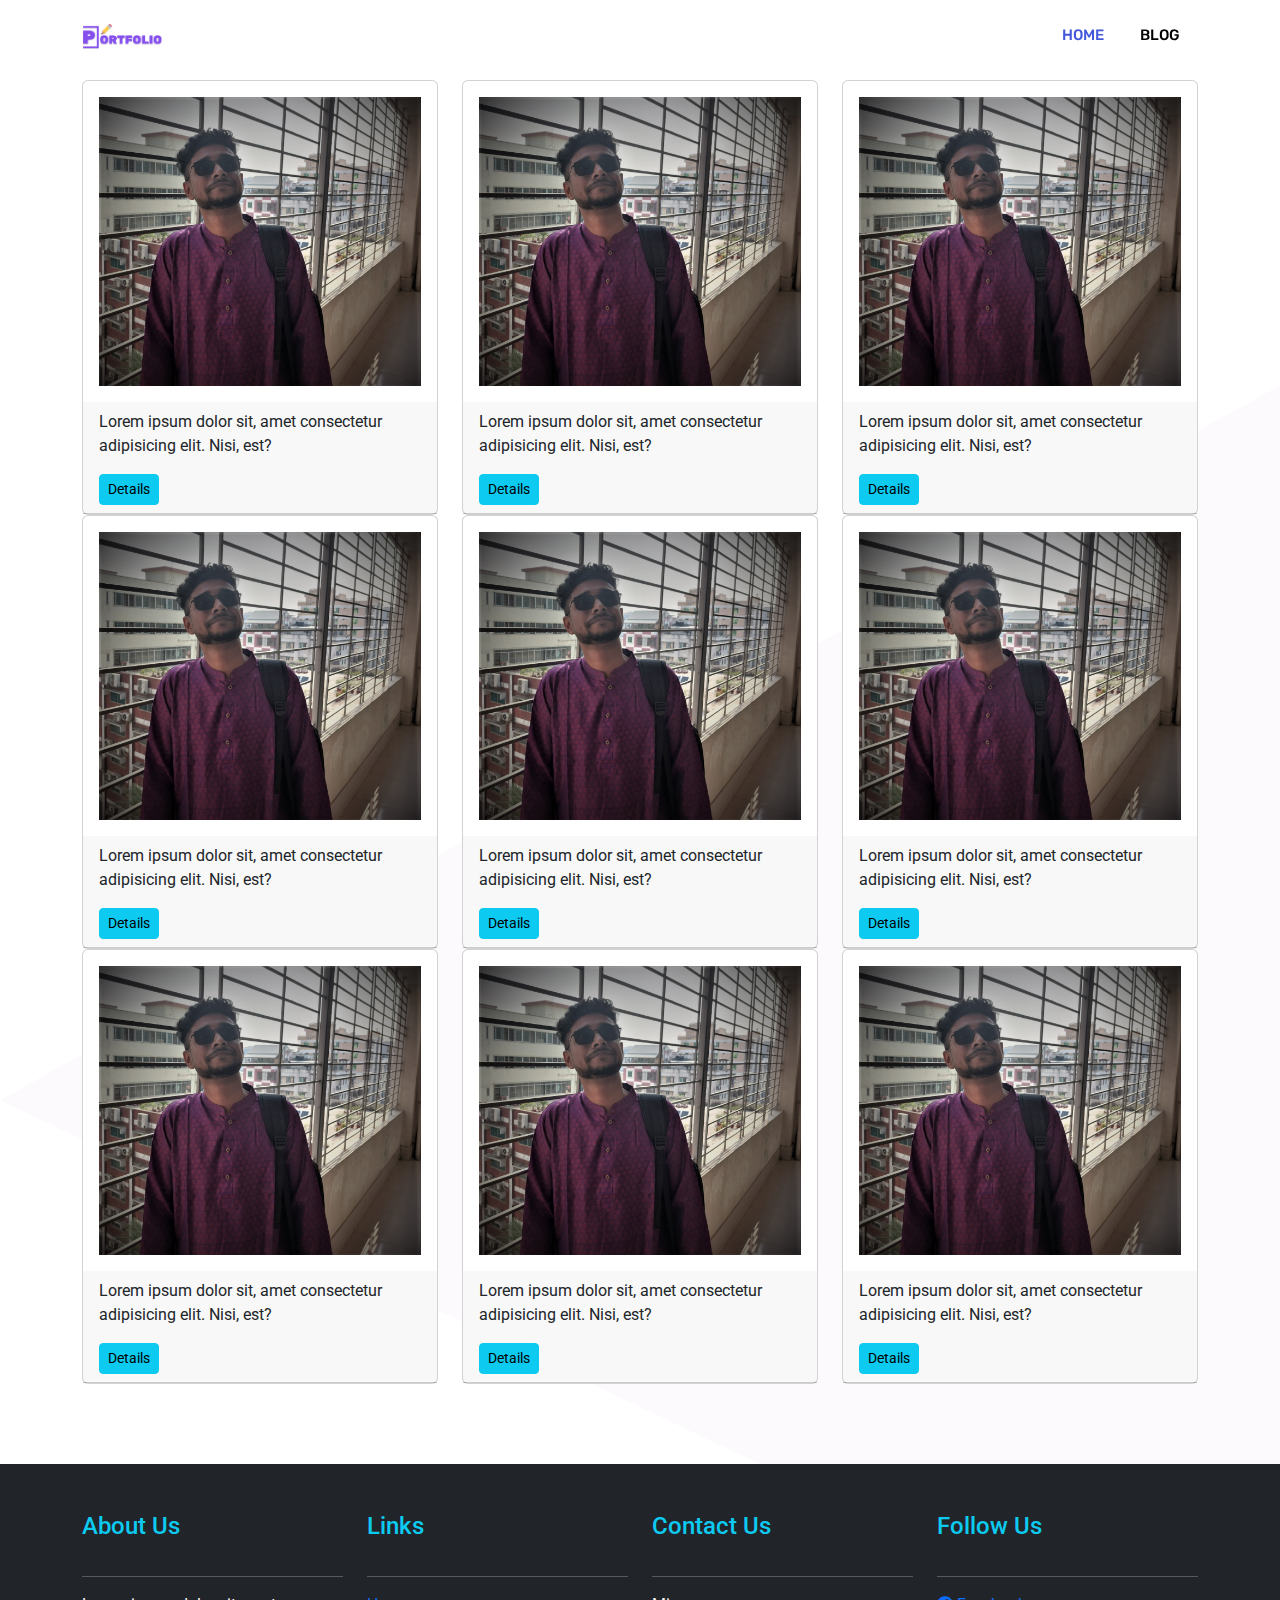
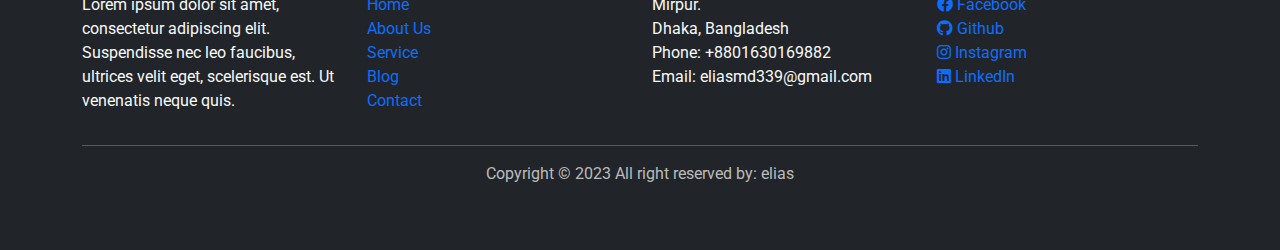
<file: blog.html>
<!DOCTYPE html>
<html lang="en">
<head>
    <meta charset="UTF-8">
    <meta http-equiv="X-UA-Compatible" content="IE=edge">
    <meta name="viewport" content="width=device-width, initial-scale=1.0">
    <title>Document</title>
    <link rel="stylesheet" href="css/bootstrap.css">
    <link rel="stylesheet" href="https://cdnjs.cloudflare.com/ajax/libs/font-awesome/5.15.4/css/all.min.css" integrity="sha512-1ycn6IcaQQ40/MKBW2W4Rhis/DbILU74C1vSrLJxCq57o941Ym01SwNsOMqvEBFlcgUa6xLiPY/NS5R+E6ztJQ==" crossorigin="anonymous" referrerpolicy="no-referrer" />
    <link rel="stylesheet" href="css/style.css">
    <link rel="stylesheet" href="css/responsive-style.css">
</head>
<body data-bs-spy="scroll" data-bs-target=".navbar" data-bs-offset="90">


    <!-- Navbar section -->
    <header class="header_wrapper">
        <nav class="navbar navbar-expand-lg fixed-top">
        <div class="container">
            <a class="navbar-brand" href="#">
                <!-- <h2><span style="color: rgb(11, 77, 2);">Md.</span><span style="color: rgb(3, 24, 116);">Elias</span><span style="color: rgb(1, 110, 25);">Shikdar</span></h2> -->
                <img src="image/logo.png" class="img-fluid" alt="logo">
            </a>

            <button class="navbar-toggler" type="button" data-bs-toggle="collapse" data-bs-target="#navbarNav" aria-controls="navbarNav" aria-expanded="false" aria-label="Toggle navigation">
            <!-- <span class="navbar-toggler-icon"></span> -->
            <i class="fas fa-stream "></i>
            </button>

            <div class="collapse navbar-collapse justify-content-end" id="navbarNav">
                <ul class="navbar-nav menu-navbar-nav">
                    <li class="nav-item">
                    <a class="nav-link active" aria-current="page" href="file:///C:/Users/Elias/Desktop/BASIS%20project/portfolio/index.html?#home">Home</a>
                    </li>
                    <!-- <li class="nav-item">
                    <a class="nav-link" href="file:///C:/Users/Elias/Desktop/BASIS%20project/portfolio/index.html?#home">About</a>
                    </li> -->
                    <!-- <li class="nav-item">
                    <a class="nav-link" href="file:///C:/Users/Elias/Desktop/BASIS%20project/portfolio/index.html?#home">Service</a>
                    </li> -->
                    <!-- <li class="nav-item">
                    <a class="nav-link" href="file:///C:/Users/Elias/Desktop/BASIS%20project/portfolio/index.html?#home">Project</a>
                    </li> -->
                    <li class="nav-item">
                    <a class="nav-link" href="file:///C:/Users/Elias/Desktop/BASIS%20project/portfolio/blog.html#about">Blog</a>
                    </li>
                    <!-- <li class="nav-item">
                    <a class="nav-link" href="file:///C:/Users/Elias/Desktop/BASIS%20project/portfolio/index.html?#home">Contact</a>
                    </li> -->
                    
                </ul>
            </div>
        </div>
        </nav>
     </header>
     <!--End Navbar section -->

    <!-- Blog section -->
    <div class="">
        <section class="container">
            <div class="row">
                <div class="col-md-4">
                    <div class="card">
                        <div class="card-body">
                            <img src="image/1.jpeg" alt="" class="img-fluid">
                        </div>
                        <div class="card-header">
                            <p>Lorem ipsum dolor sit, amet consectetur adipisicing elit. Nisi, est?</p>
                            <button class="btn btn-info btn-sm">Details</button>
                        </div>
                    </div>
                </div>
                <div class="col-md-4">
                    <div class="card">
                        <div class="card-body">
                            <img src="image/1.jpeg" alt="" class="img-fluid">
                        </div>
                        <div class="card-header">
                            <p>Lorem ipsum dolor sit, amet consectetur adipisicing elit. Nisi, est?</p>
                            <button class="btn btn-info btn-sm">Details</button>
                        </div>
                    </div>
                </div>
                <div class="col-md-4">
                    <div class="card">
                        <div class="card-body">
                            <img src="image/1.jpeg" alt="" class="img-fluid">
                        </div>
                        <div class="card-header">
                            <p>Lorem ipsum dolor sit, amet consectetur adipisicing elit. Nisi, est?</p>
                            <button class="btn btn-info btn-sm">Details</button>
                        </div>
                    </div>
                </div>
                
                
            </div>
            <div class="row">
                <div class="col-md-4">
                    <div class="card">
                        <div class="card-body">
                            <img src="image/1.jpeg" alt="" class="img-fluid">
                        </div>
                        <div class="card-header">
                            <p>Lorem ipsum dolor sit, amet consectetur adipisicing elit. Nisi, est?</p>
                            <button class="btn btn-info btn-sm">Details</button>
                        </div>
                    </div>
                </div>
                <div class="col-md-4">
                    <div class="card">
                        <div class="card-body">
                            <img src="image/1.jpeg" alt="" class="img-fluid">
                        </div>
                        <div class="card-header">
                            <p>Lorem ipsum dolor sit, amet consectetur adipisicing elit. Nisi, est?</p>
                            <button class="btn btn-info btn-sm">Details</button>
                        </div>
                    </div>
                </div>
                <div class="col-md-4">
                    <div class="card">
                        <div class="card-body">
                            <img src="image/1.jpeg" alt="" class="img-fluid">
                        </div>
                        <div class="card-header">
                            <p>Lorem ipsum dolor sit, amet consectetur adipisicing elit. Nisi, est?</p>
                            <button class="btn btn-info btn-sm">Details</button>
                        </div>
                    </div>
                </div>
                
                
            </div>
            <div class="row">
                <div class="col-md-4">
                    <div class="card">
                        <div class="card-body">
                            <img src="image/1.jpeg" alt="" class="img-fluid">
                        </div>
                        <div class="card-header">
                            <p>Lorem ipsum dolor sit, amet consectetur adipisicing elit. Nisi, est?</p>
                            <button class="btn btn-info btn-sm">Details</button>
                        </div>
                    </div>
                </div>
                <div class="col-md-4">
                    <div class="card">
                        <div class="card-body">
                            <img src="image/1.jpeg" alt="" class="img-fluid">
                        </div>
                        <div class="card-header">
                            <p>Lorem ipsum dolor sit, amet consectetur adipisicing elit. Nisi, est?</p>
                            <button class="btn btn-info btn-sm">Details</button>
                        </div>
                    </div>
                </div>
                <div class="col-md-4">
                    <div class="card">
                        <div class="card-body">
                            <img src="image/1.jpeg" alt="" class="img-fluid">
                        </div>
                        <div class="card-header">
                            <p>Lorem ipsum dolor sit, amet consectetur adipisicing elit. Nisi, est?</p>
                            <button class="btn btn-info btn-sm">Details</button>
                        </div>
                    </div>
                </div>
                
                
            </div>
        </section>
    </div>
    <!-- End blog Section -->



    <!-- Footer -->
    <footer class="footer bg-dark text-light py-5">
        <div class="container">
          <div class="row">
            <div class="col-md-3 col-sm-6">
              <h5 class="text-info">About Us</h5><hr>
              <p>Lorem ipsum dolor sit amet, consectetur adipiscing elit. Suspendisse nec leo faucibus, ultrices velit eget, scelerisque est. Ut venenatis neque quis.</p>
            </div>
            <div class="col-md-3 col-sm-6">
              <h5 class="text-info">Links</h5><hr>
              <ul class="list-unstyled">
                <li><a href="#">Home</a></li>
                <li><a href="#">About Us</a></li>
                <li><a href="#">Service</a></li>
                <li><a href="#">Blog</a></li>
                <li><a href="#">Contact</a></li>
              </ul>
            </div>
            <div class="col-md-3 col-sm-6">
              <h5 class="text-info">Contact Us</h5><hr>
              <p>Mirpur.<br> Dhaka, Bangladesh<br> Phone: +8801630169882<br> Email: eliasmd339@gmail.com</p>
            </div>
            <div class="col-md-3 col-sm-6">
              <h5 class="text-info">Follow Us</h5><hr>
              <ul class="list-unstyled">
                <li><a href="https://www.facebook.com/profile.php?id=100009742067323"><i class="fab fa-facebook"></i> Facebook</a></li>
                <li><a href="https://github.com/Elias339"><i class="fab fa-github"></i> Github</a></li>
                <li><a href="https://www.instagram.com/md.elias_shikdar/"><i class="fab fa-instagram"></i> Instagram</a></li>
                <li><a href="#"><i class="fab fa-linkedin"></i> LinkedIn</a></li>
              </ul>
            </div>
          </div><hr>
          <div class="text-center mb-3 mb-md-0 mt-3">
            <p style="color: rgb(187, 187, 187);">Copyright &copy; 2023 All right reserved by: elias</p>
          </div>
        </div>
        
      </footer>
     <!-- End Footer -->



    <script src="js/bootstrap.bundle.min.js"></script>
</body>
</html>
</file>
<file: css/style.css>
@import url('https://fonts.googleapis.com/css2?family=Rubik:wght@300;400;500;600;700;800;900&display=swap');
@import url('https://fonts.googleapis.com/css2?family=Roboto:wght@100;300;400;500;700;900&display=swap');

*{
    box-sizing: border-box;
    margin: 0;
    padding: 0;
}

:root{
    --primary-color:#4458dc;
    --secondary-color:#854fee;
    --bg-white: #fff;
    --bg-light: #faf8ff;
    --bg-black: #000;
    --bg-gray: #eee;
    --gradient: linear-gradient(to right, #4458dc 0%, #854fee 100%), radial-gradient(circle at top left, #4458dc,#854fee);

    --primary-text:#4458dc;
    --secondary-text:#854fee;
    --text-white: #fff;
    --text-black: #000;
    --text-gray: #eee;

    --primary-font: 'Rubik', sans-serif;
    --secondary-font: 'Roboto', sans-serif;
}

body{
    font-family: var(--secondary-font);
    width: 100%;
    background-image: url('../image/body-bg.png.webp');
    background-repeat: no-repeat;
}

a{
    text-decoration: none;
}

::-webkit-scrollbar{
    width: 0.25rem;
}
::-webkit-scrollbar-track{
    background: var(--bg-gray);
}
::-webkit-scrollbar-thumb{
    background: var(--primary-color);
}

section{
    padding: 5rem 0;
}

.main-btn{
    display: inline-block;
    font-family: var(--primary-font);
    font-weight: 500;
    font-size: 0.875rem;
    line-height: 2.875rem;
    text-align: center;
    cursor: pointer;
    text-transform: uppercase;
    border-radius: 0.3125rem;
    box-shadow: 0 0.625rem 1.875rem rgb(118 85 255/30%);
    border: double 0.125rem transparent;
    padding: 0.2.625rem; 
    padding-left: 30px;
    padding-right: 30px;
    transition: all .3s ease-in-out;
    --webkit-transition:all .3s ease-in-out;
}

.primary-btn{
    background-image: var(--gradient);
    color: var(--text-white);
}

.primary-btn:hover{
    border-color: var(--secondary-color);
    background: var(--bg-white);
    color: var(--secondary-text);
    box-shadow: none;
}

.secondary-btn{
    background-image: var(--bg-white);
    color: var(--secondary-text);
    border-color: var(--secondary-color);
}
.secondary-btn:hover{
    background: var(--gradient);
    color: var(--text-white);
    box-shadow: none;
}

h2{
    font-size: 2.5rem;
    line-height: 3.4375rem;
    font-weight: 500;
    color: var(--text-black);
    margin-bottom: 1.5625rem;
    font-family: var(--primary-font);
}


h3{
    font-size: 2.25rem;
    line-height: 3.125rem;
    font-weight: 700;
    color: var(--text-black);
    margin-bottom: 0.9375rem;
    font-family: var(--primary-font);
    text-transform: uppercase;
}


h5{
    font-size: 1.5rem;
    font-weight: 500;
    color: var(--text-black);
    margin-bottom: 2.1875rem;
    
}


/* 2 Navbar */

.header_wrapper .navbar{
    padding: 0.9375rem 0;
    -o-transition: all .2s linear; 
    -webkit-transition: all .2s linear;
    transition: all .2s linear;
}


.header_wrapper .navbar-brand img{
    max-width: 5rem;
    height: auto;

}
.header_wrapper .navbar-toggler:focus{
    box-shadow: none;
}
.header_wrapper .nav-item{
    margin: 0 0.625rem;
}
.header_wrapper .nav-item .nav-link{
    font-family: var(--primary-font);
    font-size: 0.9375rem;
    font-weight: 500;
    text-transform: uppercase;
    color: var(--bg-black);
}
.header_wrapper .nav-item .nav-link.active,
.header_wrapper .nav-item .nav-link:hover{
    color: var(--primary-text);
}

.header-scrolled{
    position: fixed;
    top: 0;
    left: 0;
    width: 100%;
    background-color: var(--bg-white);
    -webkit-box-shadow: 0 0.25rem 0.375rem rgba(12,0,46,.05);
    box-shadow: 0 0.25rem 0.375rem rgba(12,0,46,.05);

}

/* banner */
.banner_wrapper{
    padding-top: 6.875rem;
    z-index: 1;
    background-image: url('../image/home-banner.png');
    background-repeat: no-repeat;
    background-position: top center;
    background-size: cover;
}

.banner_wrapper.banner-content{
    vertical-align: middle;
    align-self: center;
}

.banner_wrapper .banner-content h2::after{
    content: '';
    width: 60%;
    height: 0.125rem;
    position: absolute;
    top: 50%;
    left: 25%;
    background: var(--bg-black);
    overflow: hidden;
}

/* About */
.first-part img{
    height: 500px; 
}

.second-part h4{
    /* font-size: 2.5rem; */
    line-height: 3.4375rem;    
    font-weight: 500;
    color: var(--text-black);
    font-family: var(--primary-font);
}
.second-part p{
    color: var(--text-black);
    line-height: 1.625rem; 
}

.progress{
    background-color: rgb(187, 192, 190);
    justify-content: flex-start;
    border-radius: 50px;
    align-items: center;
    position: relative;
    display: flex;
    height: 25px;
    width: 100%;
}
.progress p{
    color: white;
    padding: 2px;
    padding-left: 20px;
    font-size: 12px;
    font-weight: 500;
}
.pro-value1{
    animation: load1 5s normal forwards;
    border-radius: 50px;
    background-color: rgb(3, 17, 97);
    height: 25px;
    width: 0;
}
.pro-value2{
    animation: load2 5s normal forwards;
    border-radius: 50px;
    background-color: rgb(11, 121, 66);
    height: 30px;
    width: 0;
}
.pro-value3{
    animation: load3 5s normal forwards;
    border-radius: 50px;
    background-color: rgb(4, 97, 126);
    height: 30px;
    width: 0;
}
.pro-value4{
    animation: load4 5s normal forwards;
    border-radius: 50px;
    background-color: rgb(182, 70, 70);
    height: 30px;
    width: 0;
}
.pro-value5{
    animation: load2 5s normal forwards;
    border-radius: 50px;
    background-color: black;
    height: 30px;
    width: 0;
}

@keyframes load1{
    0%{
        width: 0;
    }
    100%{
        width: 95%;
    }
}
@keyframes load2{
    0%{
        width: 0;
    }
    100%{
        width: 85%;
    }
}
@keyframes load3{
    0%{
        width: 0;
    }
    100%{
        width: 80%;
    }
}
@keyframes load4{
    0%{
        width: 0;
    }
    100%{
        width: 90%;
    }
}
@keyframes load5{
    0%{
        width: 0;
    }
    100%{
        width: 65%;
    }
}

/* End About */

/* Service */
   .service-h h1{
    font-weight: 500;
    color:  rgb(83, 12, 150);
    font-family: var(--primary-font);
   }

/* End Service */

/* contact */

.contact-img img{
    height: 400px;
}
label{
    color: #000;
    font-weight: 500;
}
</file>
<file: css/responsive-style.css>
@media(max-width: 1199.5px){
    h1{
        font-size: 3.75rem;
    }
    h2{
        font-size: 2.75rem;
    }
    h3{
        font-size: 1.875rem;
        line-height: 2.6875rem;
    }
    h5{
        font-size: 1.0625rem;
    }

    /* blog */
}

@media(max-width: 991px){

    /* 2 navbar */
    header-scrolled{
        height: auto;
    }
    .header_wrapper .navbar-collapse{
        margin-top: -0.125rem;
    }
    .header_wrapper .menu-navbar-nav{
        text-align: center;
        background-color: var(--bg-white);
        padding-bottom: 0.9375rem;
    }
    .header_wrapper .nav-item .nav-link{
        margin-top: 0.9375rem;
    }
}
@media(max-width: 767px){

    /* custom css */
    h1{
        font-size: 2.5rem;
        line-height: 3rem;
    }
    h2{
        font-size: 1.875rem;
        line-height: 2.375rem;
    }
    h3{
        font-size: 1.5625rem;
        line-height: 2.185rem;
    }

    /* about */
}

@media(max-width: 575.5px){
    h1{
        font-size: 2.5rem;
        line-height: 3rem;
    }
    h2{
        font-size: 0.875rem;
        line-height: 2.375rem;
    }
    h3{
        font-size: 1.5625rem;
        line-height: 2.185rem;
    }
    
}
@media(max-width: 390px){

    /* top banner */
}
</file>
